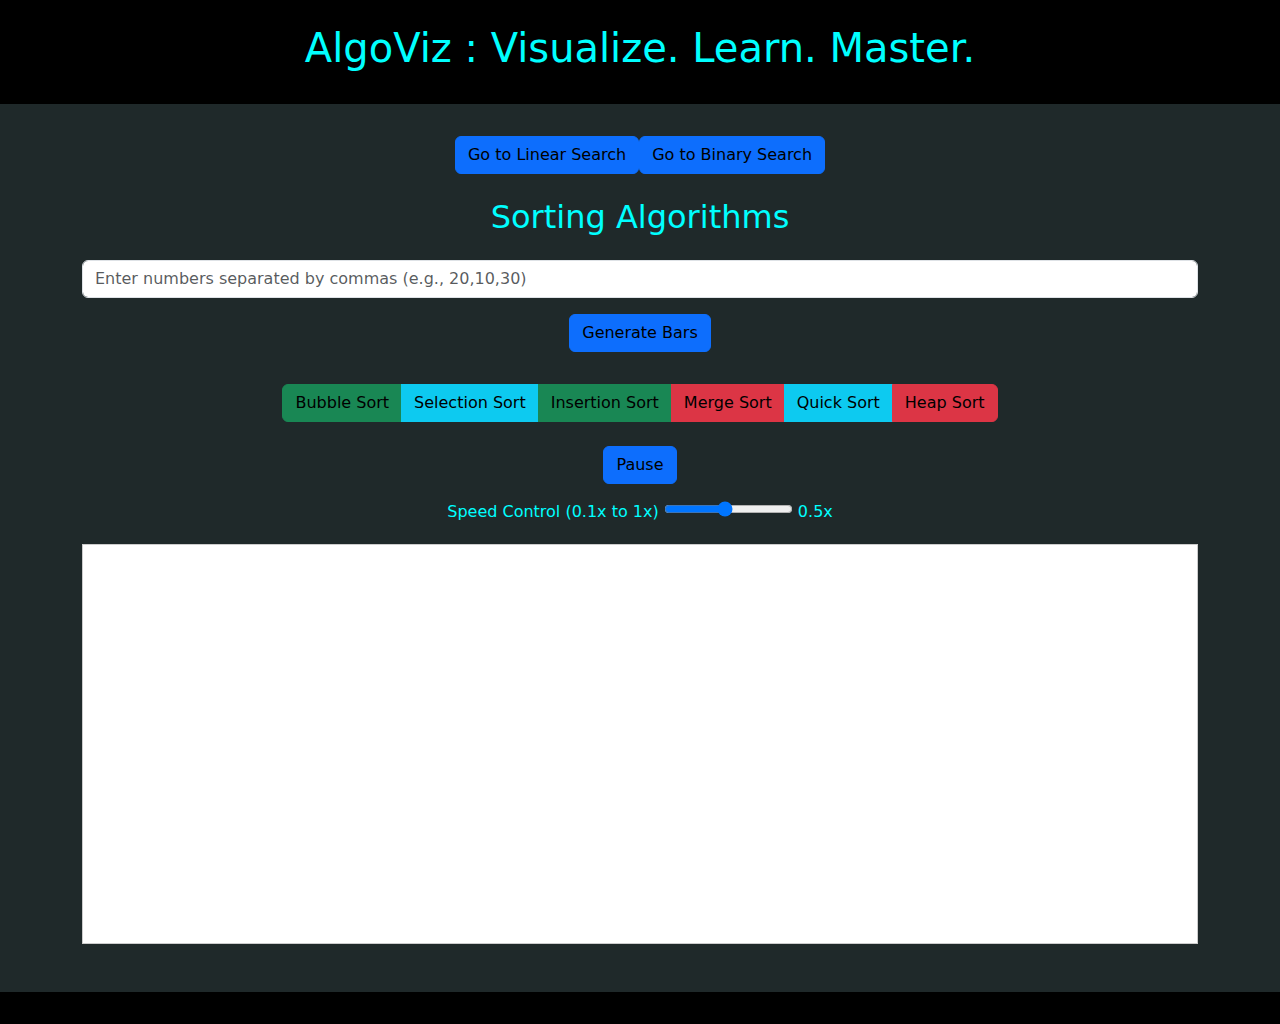
<file: index.html>
<!DOCTYPE html>
<html lang="en">
<head>
  <meta charset="UTF-8">
  <title>AlgoViz - Sorting Visualizer</title>
  <link rel="stylesheet" href="style.css">
  <link href="https://cdn.jsdelivr.net/npm/bootstrap@5.3.0/dist/css/bootstrap.min.css" rel="stylesheet">
</head>
<body>
  <!-- Header -->
  <header class="text-center p-4">
    <h1>AlgoViz : Visualize. Learn. Master.</h1>
    
  </header>

  <!-- Main Content -->
   <!-- Link to Binary Search Page (Centered) -->
<div class="d-flex justify-content-center mt-3">
  <a href="linear.html" class="btn btn-primary mt-3">Go to Linear Search</a>
  <a href="binary.html" class="btn btn-primary mt-3">Go to Binary Search</a></div>

  

  <h2 class="text-center mt-4">Sorting Algorithms</h2>

  <main class="container text-center text-aqua">
    <div class="my-4">
      <input id="arrayInput" type="text" class="form-control" placeholder="Enter numbers separated by commas (e.g., 20,10,30)">
      <button class="btn btn-primary mt-3" onclick="generateBars()">Generate Bars</button>
    </div>

    <!-- Sort Buttons -->
    <div class="btn-group my-2" role="group">
      <button class="btn btn-success" onclick="startBubbleSort()">Bubble Sort</button>
      <button class="btn btn-info" onclick="startSelectionSort()">Selection Sort</button>
      <button class="btn btn-success " onclick="startInsertionSort()">Insertion Sort</button>
      <button class="btn btn-danger" onclick="startMergeSort()">Merge Sort</button>
      <button class="btn btn-info" onclick="startQuickSort()">Quick Sort</button>
      <button class="btn btn-danger" onclick="startHeapSort()">Heap Sort</button>
    </div>
    <br><button class="btn btn-primary mt-3" onclick="pauseSort()">Pause</button>

    <!-- Speed Control Slider -->
    <div class="my-3">
      <label for="speedRange">Speed Control (0.1x to 1x)</label>
      <input type="range" min="1" max="20" step="1" value="10" id="speedRange" onchange="updateSpeed()">
      <span id="speedValue">0.5</span>x
    </div>

    <!-- Bar Container -->
    <div id="bar-container"></div>

    <!-- Description Section -->
    
  </main>

  <!-- Footer -->
  <footer class="text-center py-3 mt-5">
   
  </footer>

  <!-- Scripts -->
  <script src="js/common.js"></script>
  <script src="js/bubbleSort.js"></script>
  <script src="js/selectionSort.js"></script>
  <script src="js/insertionSort.js"></script>
  <script src="js/mergeSort.js"></script>
  <script src="js/quickSort.js"></script>
  <script src="js/heapSort.js"></script>
</body>
</html>
</file>
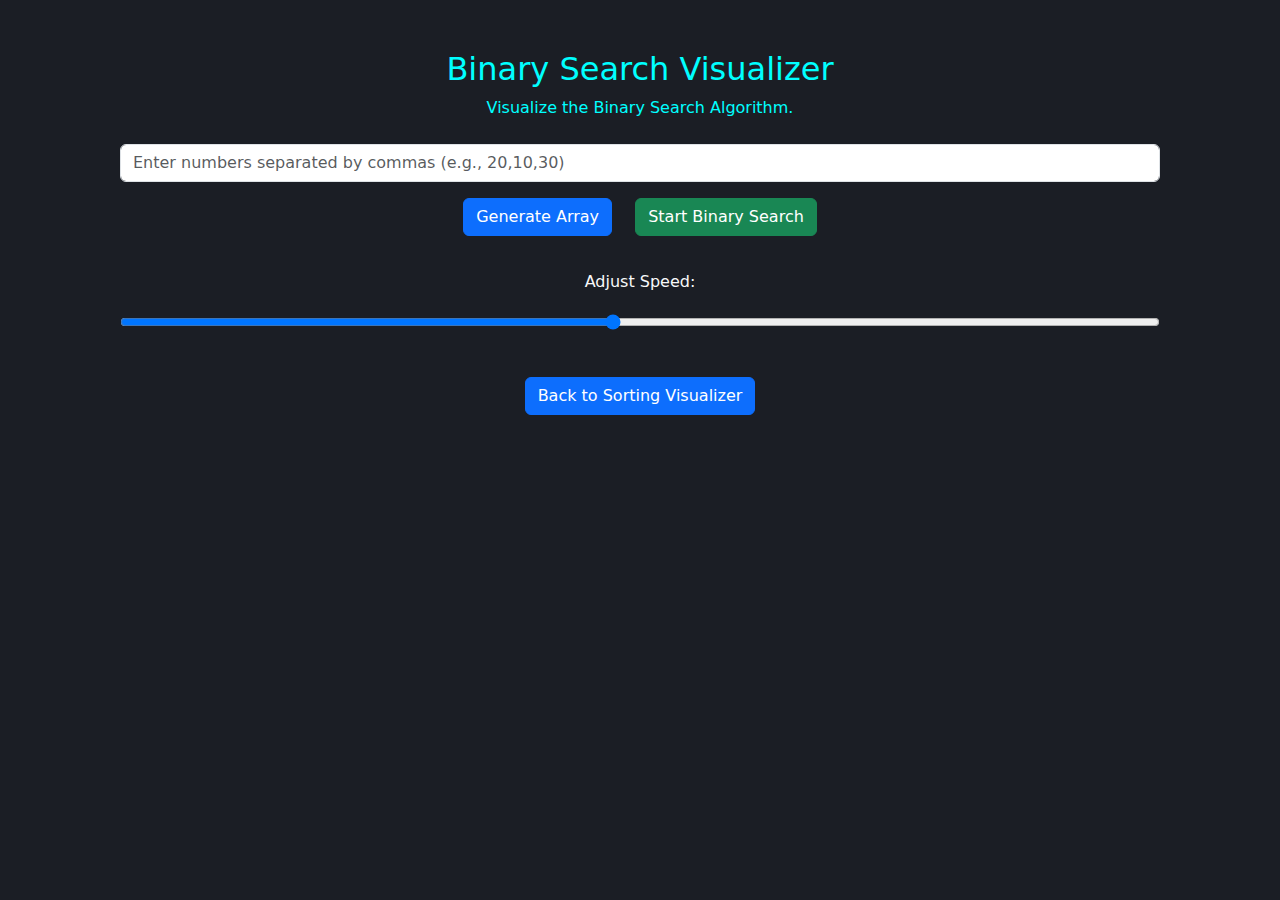
<file: binary.html>
<!DOCTYPE html>
<html lang="en">
<head>
  <meta charset="UTF-8">
  <title>Binary Search Visualizer</title>
  <link href="https://cdn.jsdelivr.net/npm/bootstrap@5.3.0/dist/css/bootstrap.min.css" rel="stylesheet">
  <style>
    body {
      background-color: #1b1e25;
      color: aqua;
    }
    .container {
      padding: 50px;
    }
    .search-item {
      display: inline-block;
      padding: 10px;
      margin: 5px;
      background-color: steelblue;
      color: white;
      font-weight: bold;
    }
    .found {
      background-color: green;
    }
    .searching {
      background-color: red;
    }
    .current {
      background-color: yellow;
    }
    .boundary {
      background-color: orange;
    }
    .btn {
      margin: 10px;
    }
    #message {
      margin-top: 20px;
      font-size: 18px;
      color: yellow;
    }
    #speedControl {
      width: 100%;
      margin-top: 20px;
    }
  </style>
</head>
<body>
  <div class="container text-center">
    <h2>Binary Search Visualizer</h2>
    <p>Visualize the Binary Search Algorithm.</p>

    <div class="my-4">
      <input id="arrayInput" type="text" class="form-control" placeholder="Enter numbers separated by commas (e.g., 20,10,30)">
      <button class="btn btn-primary mt-3" onclick="generateArray()">Generate Array</button>
      <button class="btn btn-success mt-3 ms-2" onclick="startBinarySearch()">Start Binary Search</button>
    </div>

    <div class="my-4">
      <label for="speedControl" class="text-light">Adjust Speed:</label>
      <input id="speedControl" type="range" min="50" max="1000" value="500" class="form-control-range">
    </div>

    <!-- Array Container -->
    <div id="array-container" class="my-4"></div>

    <!-- Message for result -->
    <div id="message"></div>

    <!-- Back to Sorting Page -->
    <a href="index.html" class="btn btn-primary mt-3">Back to Sorting Visualizer</a>
  </div>

  <script>
    let searchArray = [];
    let isPaused = false;
    let searchInProgress = false;

    // Function to get the current speed (from the slider)
    function getSpeed() {
      return document.getElementById('speedControl').value;
    }

    function generateArray() {
      const input = document.getElementById('arrayInput').value;
      searchArray = input.split(',').map(v => parseInt(v.trim())).filter(v => !isNaN(v));
      searchArray.sort((a, b) => a - b); // Binary Search requires sorted array
      const container = document.getElementById('array-container');
      container.innerHTML = '';

      searchArray.forEach(val => {
        const item = document.createElement('div');
        item.classList.add('search-item');
        item.textContent = val;
        container.appendChild(item);
      });
    }

    async function startBinarySearch() {
      if (searchInProgress) return;
      searchInProgress = true;
      const items = document.querySelectorAll('.search-item');
      const target = parseInt(prompt('Enter the value to search for:'));
      let left = 0;
      let right = searchArray.length - 1;
      let found = false;
      const speed = getSpeed();

      while (left <= right) {
        const mid = Math.floor((left + right) / 2);

        // Highlight the current middle element
        items[mid].classList.add('current');
        await new Promise(resolve => setTimeout(resolve, speed)); // Delay for visualization

        // Highlight the left and right boundaries
        if (left <= mid) items[left].classList.add('boundary');
        if (right >= mid) items[right].classList.add('boundary');
        await new Promise(resolve => setTimeout(resolve, speed)); // Delay for boundary visualization

        if (searchArray[mid] === target) {
          items[mid].classList.add('found');
          found = true;
          document.getElementById('message').textContent = 'Found ' + target + ' at index ' + mid;
          break;
        } else if (searchArray[mid] < target) {
          left = mid + 1;
        } else {
          right = mid - 1;
        }

        // Reset colors for next iteration
        items[mid].classList.remove('current');
        if (left <= mid) items[left].classList.remove('boundary');
        if (right >= mid) items[right].classList.remove('boundary');
      }

      // If not found, display the message
      if (!found) {
        document.getElementById('message').textContent = 'Number ' + target + ' not found!';
      }

      searchInProgress = false;
    }
  </script>
</body>
</html>
</file>
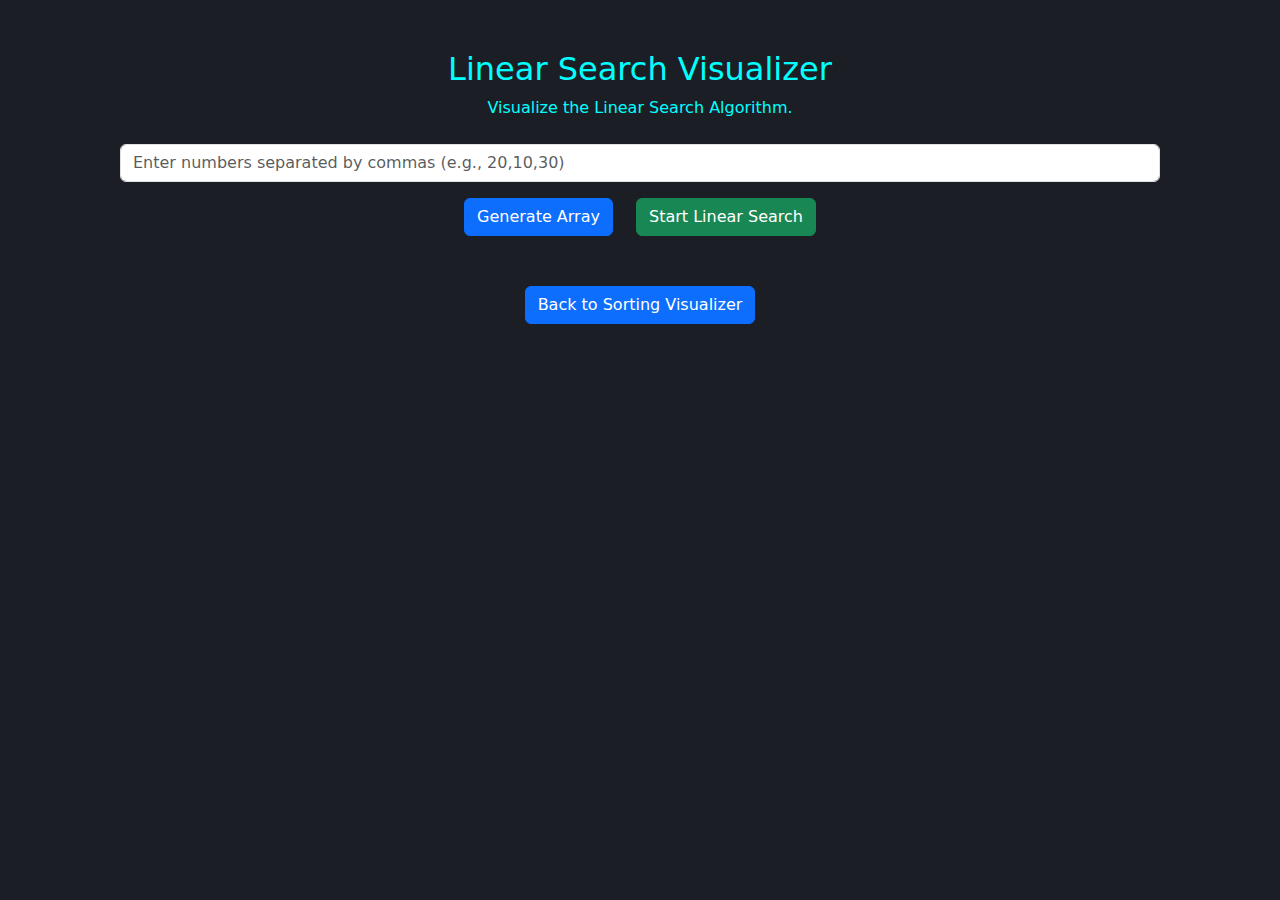
<file: linear.html>
<!DOCTYPE html>
<html lang="en">
<head>
  <meta charset="UTF-8">
  <title>Linear Search Visualizer</title>
  <link href="https://cdn.jsdelivr.net/npm/bootstrap@5.3.0/dist/css/bootstrap.min.css" rel="stylesheet">
  <style>
    body {
      background-color: #1b1e25;
      color: aqua;
    }
    .container {
      padding: 50px;
    }
    .search-item {
      display: inline-block;
      padding: 10px;
      margin: 5px;
      background-color: steelblue;
      color: white;
      font-weight: bold;
    }
    .found {
      background-color: green;
    }
    .searching {
      background-color: red;
    }
    .current {
      background-color: yellow;
    }
    .boundary {
      background-color: orange;
    }
    .btn {
      margin: 10px;
    }
    #message {
      margin-top: 20px;
      font-size: 18px;
      color: yellow;
    }
  </style>
</head>
<body>
  <div class="container text-center">
    <h2>Linear Search Visualizer</h2>
    <p>Visualize the Linear Search Algorithm.</p>

    <div class="my-4">
      <input id="arrayInput" type="text" class="form-control" placeholder="Enter numbers separated by commas (e.g., 20,10,30)">
      <button class="btn btn-primary mt-3" onclick="generateArray()">Generate Array</button>
      <button class="btn btn-success mt-3 ms-2" onclick="startLinearSearch()">Start Linear Search</button>
    </div>

    <!-- Array Container -->
    <div id="array-container" class="my-4"></div>

    <!-- Message for result -->
    <div id="message"></div>

    <!-- Back to Sorting Page -->
    <a href="index.html" class="btn btn-primary mt-3">Back to Sorting Visualizer</a>
  </div>

  <script>
    let searchArray = [];
    let isPaused = false;
    let searchInProgress = false;

    function generateArray() {
      const input = document.getElementById('arrayInput').value;
      searchArray = input.split(',').map(v => parseInt(v.trim())).filter(v => !isNaN(v));
      const container = document.getElementById('array-container');
      container.innerHTML = '';

      searchArray.forEach(val => {
        const item = document.createElement('div');
        item.classList.add('search-item');
        item.textContent = val;
        container.appendChild(item);
      });
    }

    async function startLinearSearch() {
      if (searchInProgress) return;
      searchInProgress = true;
      const items = document.querySelectorAll('.search-item');
      const target = parseInt(prompt('Enter the value to search for:'));
      let found = false;

      for (let i = 0; i < searchArray.length; i++) {
        if (isPaused) {
          await new Promise(resolve => setTimeout(resolve, 100));
        }

        // Highlight the current item being checked
        items[i].classList.add('current');
        await new Promise(resolve => setTimeout(resolve, 500)); // Delay for visualization

        if (searchArray[i] === target) {
          items[i].classList.add('found');
          found = true;
          document.getElementById('message').textContent = 'Found ' + target + ' at index ' + i;
          break;
        }
        
        // Reset color for the current item and move to next
        items[i].classList.remove('current');
      }

      // If not found, display the message
      if (!found) {
        document.getElementById('message').textContent = 'Number ' + target + ' not found!';
      }

      searchInProgress = false;
    }
  </script>
</body>
</html>
</file>
<file: style.css>
/* Apply background and text color to entire page */
body {
  background-color: rgb(31, 41, 42) !important;
  color: aqua !important;
  text-align: center;
  font-family: Arial, sans-serif;
}

/* Header and Footer styling */
header, footer {
  background-color: black;
  color: aqua;
  padding: 20px 0;
}

/* Container text */
.container h2,
.container p,
.container label {
  color: aqua;
}

/* Buttons */
button, .btn {
  color: black !important;
  font-weight: bold;
}

/* Bar styles */
#bar-container {
  display: flex;
  align-items: flex-end;
  justify-content: center;
  height: 400px;
  margin-top: 20px;
  border: 1px solid #ccc;
  background-color: white;
}

.bar {
  background-color: steelblue;
  margin: 0 3px;
  width: 30px;
  position: relative;
  transition: height 0.5s ease;
}

.bar-value {
  position: absolute;
  bottom: 5px;
  width: 100%;
  text-align: center;
  color: white;
  font-weight: bold;
}
</file>
